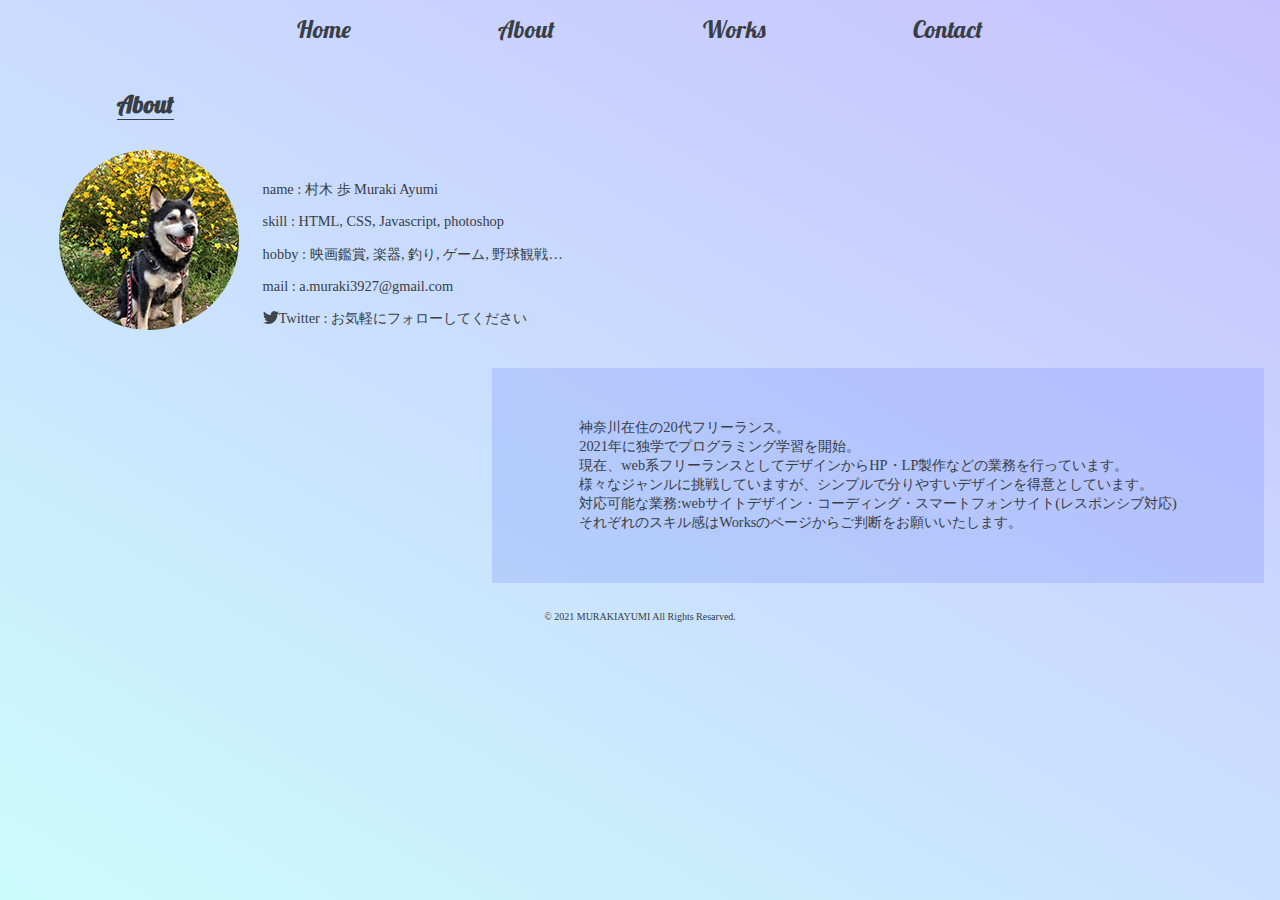
<file: about/about.html>
<!DOCTYPE html>
<html lang="ja">
  <head>
    <title>About</title>
    <meta charset="UTF-8">
    <meta http-equiv="X-UA-Compatible" content="IE=edge">
    <meta name="viewport" content="width=device-width, initial-scale=1.0">
    <link rel="stylesheet" href="css/about.css">
    <link rel="shortcut icon" href="img/favicon2.ico">
    <link rel="preconnect" href="https://fonts.googleapis.com">
    <link rel="preconnect" href="https://fonts.gstatic.com" crossorigin>
    <link href="https://fonts.googleapis.com/css2?family=Lobster&display=swap" rel="stylesheet">
  </head>
  <body>
    <!-------------------- 
      header
    -------------------->
    <header id="header" class="wrapper">
      <div class="humburger-menu">
        <input type="checkbox" id="menu-btn-check">
        <label for="menu-btn-check" class="menu-btn"><span></span></label>
        <div class="menu-content">
          <ul>
            <li>
              <a href="../index.html" class="top-menu-about">Home</a>
            </li>
            <li>
              <a href="./about.html" class="top-menu-about">About</a>
            </li>
            <li>
              <a href="../works/works.html" class="top-menu-works">Works</a>
            </li>
            <li>
              <a href="../contact/contact.html" class="top-menu-works">Contact</a>
            </li>
          </ul>
        </div>
      </div>    
    </header>
    
    <!-------------------- 
      main
    -------------------->
    <main>   
    
      <!-- about-1 -->
      <div class="about">
        <section id="about-1" class="wrapper">
          <div class="title">
            <h2 class="section-title">About</h2>
          </div>
          <div class="content">
            <img src="img/icon1.jpg" alt="アイコン画像です。">
            <div class="text1">
              <p class="p-top">name : 村木 歩  Muraki Ayumi</p>
              <p>skill : HTML, CSS, Javascript, photoshop</p>
              <p>hobby : 映画鑑賞, 楽器, 釣り, ゲーム, 野球観戦…</p>
              <p>mail : a.muraki3927@gmail.com</p> 
              <div class="twitter-box">
                <svg xmlns="http://www.w3.org/2000/svg" width="16" height="16" fill="currentColor" class="bi bi-twitter" viewBox="0 0 16 16">
                  <path d="M5.026 15c6.038 0 9.341-5.003 9.341-9.334 0-.14 0-.282-.006-.422A6.685 6.685 0 0 0 16 3.542a6.658 6.658 0 0 1-1.889.518 3.301 3.301 0 0 0 1.447-1.817 6.533 6.533 0 0 1-2.087.793A3.286 3.286 0 0 0 7.875 6.03a9.325 9.325 0 0 1-6.767-3.429 3.289 3.289 0 0 0 1.018 4.382A3.323 3.323 0 0 1 .64 6.575v.045a3.288 3.288 0 0 0 2.632 3.218 3.203 3.203 0 0 1-.865.115 3.23 3.23 0 0 1-.614-.057 3.283 3.283 0 0 0 3.067 2.277A6.588 6.588 0 0 1 .78 13.58a6.32 6.32 0 0 1-.78-.045A9.344 9.344 0 0 0 5.026 15z"/>
                </svg>
                <a href="https://twitter.com/ayumi_mypace08" class="twitter">Twitter : お気軽にフォローしてください</a>        
              </div>         
            </div>
          </div>
        </section>
        <!-- about-2 -->
        <section id="about-2" class="wrapper">
          <div class="text2">
            <p>
              神奈川在住の20代フリーランス。<br>
              2021年に独学でプログラミング学習を開始。<br>
              現在、web系フリーランスとしてデザインからHP・LP製作などの業務を行っています。<br>
              様々なジャンルに挑戦していますが、シンプルで分りやすいデザインを得意としています。<br>
              対応可能な業務:webサイトデザイン・コーディング・スマートフォンサイト(レスポンシブ対応)<br>
              それぞれのスキル感はWorksのページからご判断をお願いいたします。<br>
            </p>        
          </div>
        </section>
      </div>
    </main>
    <!-------------------- 
      footer
    -------------------->
    <footer id="footer" class="wrapper">  
      <p>&copy; 2021 MURAKIAYUMI All Rights Resarved.</p>
    </footer> 

  </body>

</html>
</file>
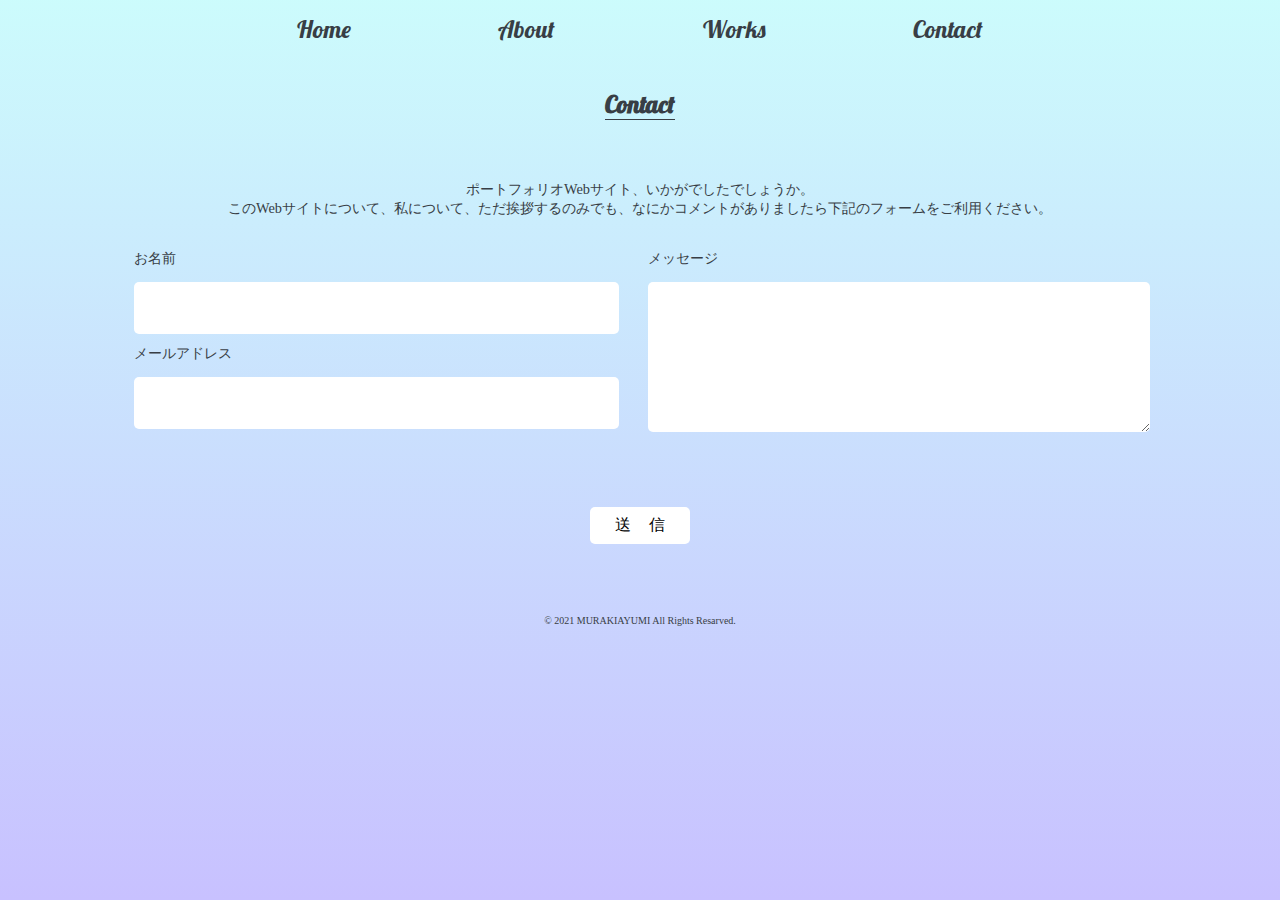
<file: contact/contact.html>
<!DOCTYPE html>
<html lang="ja">
  <head>
    <title>Contact</title>
    <meta charset="UTF-8">
    <meta http-equiv="X-UA-Compatible" content="IE=edge">
    <meta name="viewport" content="width=device-width, initial-scale=1.0">
    <link rel="stylesheet" href="css/contact.css">
    <link rel="preconnect" href="https://fonts.googleapis.com">
    <link rel="preconnect" href="https://fonts.gstatic.com" crossorigin>
    <link href="https://fonts.googleapis.com/css2?family=Lobster&display=swap" rel="stylesheet">
  </head>
  <body>
    <!-------------------- 
      header
    -------------------->
    <header id="header" class="wrapper">
      <div class="humburger-menu">
        <input type="checkbox" id="menu-btn-check">
        <label for="menu-btn-check" class="menu-btn"><span></span></label>
        <div class="menu-content">
          <ul>
            <li>
              <a href="../index.html" class="top-menu-about">Home</a>
            </li>
            <li>
              <a href="../about/about.html" class="top-menu-about">About</a>
            </li>
            <li>
              <a href="../works/works.html" class="top-menu-works">Works</a>
            </li>
            <li>
              <a href="./contact.html" class="top-menu-works">Contact</a>
            </li>
          </ul>
        </div>
      </div>    
    </header>
    <!-------------------- 
      main
    -------------------->
    <!-- mainvisual -->
    <main>

      <section id="contact" class="wrapper">
        <div>
          <h2 class="section-title">Contact</h2>
        </div>
        <div class="content">
          <div class="text">
            <p>
              ポートフォリオWebサイト、いかがでしたでしょうか。<br>
              このWebサイトについて、私について、ただ挨拶するのみでも、なにかコメントがありましたら下記のフォームをご利用ください。
            </p>
          </div>
        </div>
      </section>


      <section id="contact-form">
        <form action="https://api.staticforms.xyz/submit" method="post">
          <div class="name">
            <div class="form-item">
              <p class="form-item-Label">
                <span class="form-item-Label-Required"></span>
                お名前
              </p>
              <input type="text" name="name" required>
            </div>
            <div class="form-item">
              <p class="form-item-Label">
                <span class="form-item-Label-Required"></span>
                メールアドレス
              </p>
              <input type="text" name="email" required>
            </div>
            <div class="message">
              <div class="form-inline">
                <p class="form-item-Label isMsg">
                  <span class="form-item-Label-Required"></span>
                  メッセージ
                </p>
                <textarea name="message" required></textarea>
              </div>
              </div>
            </div>
          </div>
          <input type="text" name="honeypot" style="display:none">
          <input type="hidden" name="accessKey" value="153e5a00-5f89-487e-a547-badd350f0d59">
          <input type="hidden" name="subject" value="Contact us from - example.com">
          <input type="hidden" name="replyTo" value="@">
          <input type="hidden" name="redirectTo" value="https://ayumimuraki.github.io/Portfolio/">
          <div class="btn">
            <input type="submit" class="Form-Btn" value="送    信">
          </div>
        </form>
      </section>

    </main> 
    <!-------------------- 
      footer
    -------------------->
    <footer id="footer" class="wrapper">  
      <p>&copy; 2021 MURAKIAYUMI All Rights Resarved.</p>
    </footer> 

  </body>
</html>
</file>
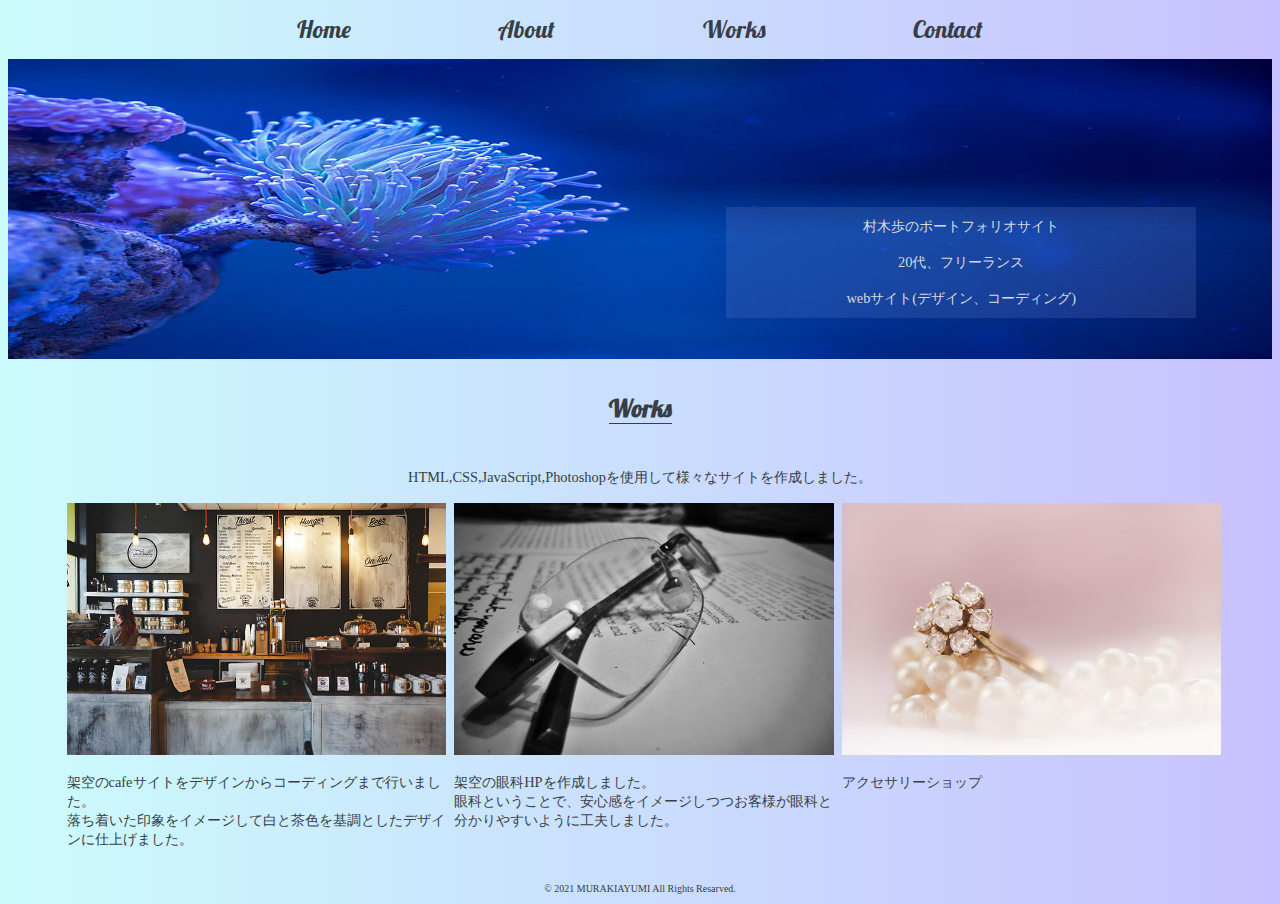
<file: works/works.html>
<!DOCTYPE html>
<html lang="ja">
  <head>
    <title>Works</title>
    <meta charset="UTF-8">
    <meta http-equiv="X-UA-Compatible" content="IE=edge">
    <meta name="viewport" content="width=device-width, initial-scale=1.0">
    <link rel="stylesheet" href="css/worls.css">
    <link rel="preconnect" href="https://fonts.googleapis.com">
    <link rel="preconnect" href="https://fonts.gstatic.com" crossorigin>
    <link href="https://fonts.googleapis.com/css2?family=Lobster&display=swap" rel="stylesheet">
  </head>
  <body>
    <!-------------------- 
      header
    -------------------->
    <header id="header" class="wrapper">
      <div class="humburger-menu">
        <input type="checkbox" id="menu-btn-check">
        <label for="menu-btn-check" class="menu-btn"><span></span></label>
        <div class="menu-content">
          <ul>
            <li>
              <a href="../index.html" class="top-menu-about">Home</a>
            </li>
            <li>
              <a href="../about/about.html" class="top-menu-about">About</a>
            </li>
            <li>
              <a href="./works.html" class="top-menu-works">Works</a>
            </li>
            <li>
              <a href="../contact/contact.html" class="top-menu-works">Contact</a>
            </li>
          </ul>
        </div>
      </div>    
    </header>
    <!-------------------- 
      main
    -------------------->
    <!-- mainvisual -->
    <main>   
      <div id="mainvisual" class="main-img">
        <img src="img/main-visual.jpg" alt="メイン画像">
        <p>
          村木歩のポートフォリオサイト<br>
          <br>
          20代、フリーランス<br>
          <br>
          webサイト(デザイン、コーディング)<br>
        </p>
      </div>
      <!-- works -->
      <section id="works" class="wrapper">
        <div>
          <h2 class="section-title">Works</h2>
          <p class="section-title-p">
            HTML,CSS,JavaScript,Photoshopを使用して様々なサイトを作成しました。
          </p>
        </div>
        <div class="content">
          <div class="text">
            <div class="box2">
              <div class="works-box">              
                <img src="img/works1.jpg" alt="cafeサイトの画像です。"> 
                <p>
                  架空のcafeサイトをデザインからコーディングまで行いました。<br>
                  落ち着いた印象をイメージして白と茶色を基調としたデザインに仕上げました。<br>
              </div>
              <div class="works-box">
                <img src="img/works2.jpg" alt="眼科サイトの画像です。">
                <p>
                  架空の眼科HPを作成しました。<br>
                  眼科ということで、安心感をイメージしつつお客様が眼科と分かりやすいように工夫しました。<br>
                </p>
              </div>
              <div class="works-box">
                <img src="img/works3.jpg" alt="アクセサリーショップサイトの画像です。">
                <p>
                  アクセサリーショップ
                </p>
              </div>
            </div>
          </div>
        </div>
      </section>

    </main> 
    <!-------------------- 
      footer
    -------------------->
    <footer id="footer" class="wrapper">  
      <p>&copy; 2021 MURAKIAYUMI All Rights Resarved.</p>
    </footer> 

  </body>
</html>
</file>
<file: about/css/about.css>
@charset "UTF-8";

/* --------------------
common
-------------------- */

body {
  color:#383e45;
  font-size: 0.9rem;
}
a {
  color: #383e45;
  text-decoration: none;
}
img {
  max-width: 100%;
}
main {
  margin-bottom: 20px;
}
.section-title {
  display: inline-block;
  font-size: 1.5rem;
  margin-top: 30px;
  margin-bottom: 30px;  
  border-bottom: solid 1px #383e45;
}

.wrapper {
  max-width: 1500px;
  margin: 0 auto 100 auto;
  padding: 0 4%;
  text-align: center;
}
#footer p {
  font-size: 10px;
}
h2 {
  font-family: 'Lobster', sans-serif;
  
}
/* --------------------
Phone 
-------------------- */
@media screen and (max-width: 599px) {
  

  /* --------------------
  header
  -------------------- */
  /*-- humburger menu 三本線 --*/
  #header .menu-btn {
    position: fixed;
    top: 10px;
    right: 10px;
    display: flex;
    width: 60px;
    height: 60px;
    justify-content: center;
    align-items: center;
    z-index: 90;
    background-color: #1b1c1dad;
  }

  #header .menu-btn span,
  #header .menu-btn span::before,
  #header .menu-btn span::after {    
    content: '';
    display: block;
    width: 25px;
    height: 3px;
    border-radius: 3px;
    background-color: #ffffff;
    position: absolute;
  }
  .menu-btn span::before {
    bottom: 8px;
    transition: all .5s;
  }
  .menu-btn span::after {
    top: 8px;
    transition: all .5s;
  }

  /*-- humburger menu × --*/    
  #menu-btn-check:checked ~ .menu-btn span {
    background-color: rgba(255, 255, 255, 0);
    transition: all .5s;
  }
  #menu-btn-check:checked ~ .menu-btn span::before {
    bottom: 0;
    transform: rotate(45deg);
    transition: all .5s;
  }
  #menu-btn-check:checked ~ .menu-btn span::after {
    top: 0;
    transform: rotate(-45deg);
    transition: all .5s;
  }

  /*-- humburger menu check-box --*/  
  #menu-btn-check {
    display: none;
  }

  /*-- humburger menu  中--*/
  .menu-content {
    display: flex;
    margin-left: auto;
    width: 100%;
    height: 100%;
    position: fixed;
    top: 0;
    left: 0;
    z-index: 80;
    background-color: #383e45f3;
  }
  .menu-content ul {
    width: 100%;
    padding: 70px 10px 0;

  }
  .menu-content ul li {
    border-bottom: solid 1px #ffffff;
    list-style: none;
  }
  .menu-content ul li a {
    display: block;
    width: 100%;
    font-size: 15px;
    box-sizing: border-box;
    color: #ffffff;
    text-decoration: none;
    padding: 9px 15px 10px 0;
    position: relative;
  }
  .menu-content ul li a::before {
    content: '';
    width: 7px;
    height: 7px;
    border-top: solid 2px #ffffff;
    border-right: solid 2px #ffffff;
    transform: rotate(45deg);
    position: absolute;
    right: 11px;
    top: 17px;
  }


  /*-- humburger menu ×で閉じる --*/
  .menu-content {
    width: 65%;
    height: 100%;
    position: fixed;
    top: 0;
    right: 100%;
    z-index: 80;
    background-color: #383e45d5;
    transition: all .5s;
  }
  #menu-btn-check:checked ~ .menu-content {
   right : 0;
  }

  /* --------------------
  main 
  -------------------- */


  #mainvisual img {
    width: 100%;
  }
  .main-img p {
    display: none;
  }


  /* --------------------
  about
  -------------------- */
  #about-1 {
    flex-direction: column;
  }
  #about-1 {
    margin-bottom: 50px;
  }
  #about-1 img {
    border-radius: 50%;
  }
  #about-1 .text1 {
    width: 340px;
    text-align: left;
    margin: 0 auto;
    padding: 0;

  }

  #about-2 {
    display: flex;
    width: 350px;
    background: rgba(206, 219, 245, 0.596);
    margin: auto;
  }
  #about-2 .text2 {
    text-align: left;
  }


  /* --------------------
  content
  -------------------- */ 
  #contact {
    flex-direction: column;
    
  }
  #contact svg {
    color: rgb(97, 205, 219);
  }
  #contact .twitter {
    color: #383e45;
  }

}

/* --------------------
PC 
-------------------- */
@media screen and (min-width: 600px) and (max-width: 1980px) {
  body {
    background: linear-gradient(-150deg, #6551ff5b, #7ef6f865) fixed;
  }
  section {
    margin: 0 auto;
  }
  /* --------------------
  header
  -------------------- */
  #header {
    margin: 0 auto;
    padding: 0;
  }
  #menu-btn-check {
    display: none;
  }
  #header ul {
    padding: 0;
  }
  #header ul li {
    display: inline;
    list-style: none;
    margin: 72px;
  }
  #header a {
    font-family: 'Lobster', sans-serif;
    font-size: 1.5rem;
  }

  /* --------------------
  main
  -------------------- */
  /*-- mainvisual --*/
  .main-img {
    position: relative;
  }
  .main-img img {
    width: 100%;
    height: 300px;
  }
  .main-img p {
    background: rgba(137, 149, 219, 0.178);
    color: #dadada;
    position: absolute;
    text-align: center;
    bottom: 10%;
    right: 6%;
    width: 450px;
    padding: 10px 10px;
  }

  /*-- about-1 --*/
  #about-1 {
    margin-bottom: 30px;
  }
  #about-1 .title {
    text-align: left;
    margin-left: 5%;
  }
  #about-1 .content {
    display: flex;
  }
  #about-1 img {
    border-radius: 50%;
  }
  #about-1 .text1 {
    margin-left: 24px;
  }
  #about-1 p {
    text-align: left;
  }
  #about-1 .p-top {
    margin-top: 30px;
  }
  .twitter-box {
    color: #383e45f3;
    margin: 0 auto;
    display: flex;
    width: 100%;
    transition:  .5s;
  }
  .twitter-box:hover {
    color: rgb(0, 140, 255);
    transition: .5s;
  }

  /*-- about-2 --*/
  #about-2 {
    padding: 8px;
  }
  #about-2 .text2 {
    display: flex;
    margin-left: auto;
    background: rgba(114, 134, 250, 0.24);
    width: 700px;    
    padding: 36px;
    text-align: left;
    justify-content: center;
  }


  /* --------------------
  footer
  -------------------- */
  #footer {
    margin: 0 auto;
  }
  #footer p {
    text-align: center;
  }

}
</file>
<file: contact/css/contact.css>
@charset "UTF-8";

/* --------------------
common
-------------------- */

body {
  color:#383e45;
  font-size: 0.9rem;
}
a {
  color: #383e45;
  text-decoration: none;
}
img {
  max-width: 100%;
}

main {
  margin-bottom: 20px;
}
.section-title {
  display: inline-block;
  font-size: 1.5rem;
  margin-top: 30px;
  margin-bottom: 30px;  
  border-bottom: solid 1px #383e45;
}
.wrapper {
  max-width: 1500px;
  margin: 0 auto 100 auto;
  padding: 0 4%;
  text-align: center;
}
#footer p {
  font-size: 10px;
}

h2 {
  font-family: 'Lobster', sans-serif;
}
/* --------------------
Phone 
-------------------- */
@media screen and (max-width: 599px) {
  body {
    background: linear-gradient(#7ef6f865, #6551ff5b) fixed;
  }
  
  section {
    display: flex;
  }

  /* --------------------
  header
  -------------------- */
  /*-- humburger menu 三本線 --*/
  #header .menu-btn {
    position: fixed;
    top: 10px;
    right: 10px;
    display: flex;
    width: 60px;
    height: 60px;
    justify-content: center;
    align-items: center;
    z-index: 90;
    background-color: #1b1c1dad;
  }

  #header .menu-btn span,
  #header .menu-btn span::before,
  #header .menu-btn span::after {    
    content: '';
    display: block;
    width: 25px;
    height: 3px;
    border-radius: 3px;
    background-color: #ffffff;
    position: absolute;
  }
  .menu-btn span::before {
    bottom: 8px;
    transition: all .5s;
  }
  .menu-btn span::after {
    top: 8px;
    transition: all .5s;
  }

  /*-- humburger menu × --*/    
  #menu-btn-check:checked ~ .menu-btn span {
    background-color: rgba(255, 255, 255, 0);
    transition: all .5s;
  }
  #menu-btn-check:checked ~ .menu-btn span::before {
    bottom: 0;
    transform: rotate(45deg);
    transition: all .5s;
  }
  #menu-btn-check:checked ~ .menu-btn span::after {
    top: 0;
    transform: rotate(-45deg);
    transition: all .5s;
  }

  /*-- humburger menu check-box --*/  
  #menu-btn-check {
    display: none;
  }

  /*-- humburger menu  中--*/
  .menu-content {
    display: flex;
    margin-left: auto;
    width: 100%;
    height: 100%;
    position: fixed;
    top: 0;
    left: 0;
    z-index: 80;
    background-color: #383e45f3;
  }
  .menu-content ul {
    width: 100%;
    padding: 70px 10px 0;

  }
  .menu-content ul li {
    border-bottom: solid 1px #ffffff;
    list-style: none;
  }
  .menu-content ul li a {
    display: block;
    width: 100%;
    font-size: 15px;
    box-sizing: border-box;
    color: #ffffff;
    text-decoration: none;
    padding: 9px 15px 10px 0;
    position: relative;
  }
  .menu-content ul li a::before {
    content: '';
    width: 7px;
    height: 7px;
    border-top: solid 2px #ffffff;
    border-right: solid 2px #ffffff;
    transform: rotate(45deg);
    position: absolute;
    right: 11px;
    top: 17px;
  }


  /*-- humburger menu ×で閉じる --*/
  .menu-content {
    width: 65%;
    height: 100%;
    position: fixed;
    top: 0;
    right: 100%;
    z-index: 80;
    background-color: #383e45d5;
    transition: all .5s;
  }
  #menu-btn-check:checked ~ .menu-content {
   right : 0;
  }

  /* --------------------
  main
  -------------------- */
    /*-- contact --*/
  #contact {
    flex-direction: column;
  }
  #contact-form {
    background: cornsilk;
    flex-direction: column;
    display: flex;
  }
  #contact .text {
    margin-bottom: 24px;
  }
  /*-- contact-form --*/
  #contact-fotm .input {
    width: 100%;
  }

  /*-- 送信ボタン --*/


}


/* --------------------
PC 
-------------------- */
@media screen and (min-width: 600px) and (max-width: 1980px) {
  body {
    background: linear-gradient(#7ef6f865, #6551ff5b) fixed;
  }

  

  section {
    margin: 0 auto;
  }
  /* --------------------
  header
  -------------------- */
  #header {
    margin: 0 auto;
    padding: 0;
  }
  #menu-btn-check {
    display: none;
  }
  #header ul {
    padding: 0;
  }
  #header ul li {
    display: inline;
    list-style: none;
    margin: 72px;
  }
  #header a {
    font-family: 'Lobster', sans-serif;
    font-size: 1.5rem;
  }

  /* --------------------
  main
  -------------------- */
  /*-- contact --*/
  #contact .text {
    padding: 16px;
  }
  /*-- contact-form --*/
  #contact-form {
    position: relative;
    width: 80%;
    height: 250px;
  }
  #contact-form .name {
    width: 50%;
    height: 250px;
  }
  #contact-form .name p {
    margin-top: 0;
    text-align: left;
  }
  #contact-form .name input {
    width: 95%;
    height: 50px;
    border-radius: 5px;
    border: solid 0px;
    margin-bottom: 10px;
  }
  #contact-form .name .form-inline {
    margin-left: 8px;
  }

  #contact-form .message {
    position: absolute;
    width: 50%;
    height: 100%;
    top: 0;
    right: 0;
  }
  #contact-form .message .form-inline {
    margin-left: 8px;
  }
  #contact-form .message p {
    margin-top: 0;
  }
  #contact-form .message textarea {
    width: 100%;
    height: 146px;
    border-radius: 5px;
    border: solid 0px;
  }

  /*-- 送信ボタン --*/
  .btn {
    display: flex;
    justify-content: center;
    margin-top: 8px;
    margin-bottom: 8px;
  }
  .btn input {
    width: 100px;
    padding: 8px;
    border-radius: 5px;
    border: solid 0px;
    background: #ffffff;
    font-size: 1.0rem;
    
    transition: .5s;
  }

  .btn input:hover {
    cursor: pointer;
    background: #e4e4e4;
    transition: .5s;
  }

  /* --------------------
  footer
  -------------------- */
  #footer {
    margin-top: 100px;
  }
  #footer p {
    text-align: center;
    padding: 16px;
  }


}
</file>
<file: works/css/worls.css>
@charset "UTF-8";

/* --------------------
common
-------------------- */

body {
  color:#383e45;
  font-size: 0.9rem;
}
a {
  color: #383e45;
  text-decoration: none;
}
img {
  max-width: 100%;
}

main {
  margin-bottom: 20px;
}
.section-title {
  display: inline-block;
  font-size: 1.5rem;
  margin-top: 30px;
  margin-bottom: 30px;  
  border-bottom: solid 1px #383e45;
}
.wrapper {
  max-width: 1500px;
  margin: 0 auto 100 auto;
  padding: 0 4%;
  text-align: center;
}
#footer p {
  font-size: 10px;
}

h2 {
  font-family: 'Lobster', sans-serif;
}
/* --------------------
Phone 
-------------------- */
@media screen and (max-width: 599px) {
  
  body {
    background: linear-gradient(-1350deg, #7ef6f865, #6551ff5b);
  }
  
  section {
    display: flex;
  }

  /* --------------------
  header
  -------------------- */
  /*-- humburger menu 三本線 --*/
  #header .menu-btn {
    position: fixed;
    top: 10px;
    right: 10px;
    display: flex;
    width: 60px;
    height: 60px;
    justify-content: center;
    align-items: center;
    z-index: 90;
    background-color: #1b1c1dad;
  }

  #header .menu-btn span,
  #header .menu-btn span::before,
  #header .menu-btn span::after {    
    content: '';
    display: block;
    width: 25px;
    height: 3px;
    border-radius: 3px;
    background-color: #ffffff;
    position: absolute;
  }
  .menu-btn span::before {
    bottom: 8px;
    transition: all .5s;
  }
  .menu-btn span::after {
    top: 8px;
    transition: all .5s;
  }

  /*-- humburger menu × --*/    
  #menu-btn-check:checked ~ .menu-btn span {
    background-color: rgba(255, 255, 255, 0);
    transition: all .5s;
  }
  #menu-btn-check:checked ~ .menu-btn span::before {
    bottom: 0;
    transform: rotate(45deg);
    transition: all .5s;
  }
  #menu-btn-check:checked ~ .menu-btn span::after {
    top: 0;
    transform: rotate(-45deg);
    transition: all .5s;
  }

  /*-- humburger menu check-box --*/  
  #menu-btn-check {
    display: none;
  }

  /*-- humburger menu  中--*/
  .menu-content {
    display: flex;
    margin-left: auto;
    width: 100%;
    height: 100%;
    position: fixed;
    top: 0;
    left: 0;
    z-index: 80;
    background-color: #383e45f3;
  }
  .menu-content ul {
    width: 100%;
    padding: 70px 10px 0;

  }
  .menu-content ul li {
    border-bottom: solid 1px #ffffff;
    list-style: none;
  }
  .menu-content ul li a {
    display: block;
    width: 100%;
    font-size: 15px;
    box-sizing: border-box;
    color: #ffffff;
    text-decoration: none;
    padding: 9px 15px 10px 0;
    position: relative;
  }
  .menu-content ul li a::before {
    content: '';
    width: 7px;
    height: 7px;
    border-top: solid 2px #ffffff;
    border-right: solid 2px #ffffff;
    transform: rotate(45deg);
    position: absolute;
    right: 11px;
    top: 17px;
  }


  /*-- humburger menu ×で閉じる --*/
  .menu-content {
    width: 65%;
    height: 100%;
    position: fixed;
    top: 0;
    right: 100%;
    z-index: 80;
    background-color: #383e45d5;
    transition: all .5s;
  }
  #menu-btn-check:checked ~ .menu-content {
   right : 0;
  }

  /* --------------------
  main 
  -------------------- */

  #mainvisual img {
    width: 100%;
  }
  .main-img p {
    display: none;
  }


  /* --------------------
  about
  -------------------- */
  #about {
    flex-direction: column;
  }

  /* --------------------
  works
  -------------------- */
  
  #works {
    flex-direction: column;
  }
  #works .works-box2 {
    width: 100%;
    margin-bottom: 30px;
  }
  #works .btn {
    margin-left: auto;
    text-align: center;
    width: 150px;
    padding: 4px;
    border: 1px solid #383e45;
    border-radius: 30px;
    right: 0;
  }  
  #works .btn-menu {
    color: #383e45;
  }
  #works .btn:hover {
    cursor: pointer;
  }

  /* --------------------
  content
  -------------------- */ 
  #contact {
    flex-direction: column;
  }
  #contact svg {
    color: rgb(97, 205, 219);
  }
  #contact .twitter {
    color: #383e45;
  }

}


/* --------------------
PC 
-------------------- */
@media screen and (min-width: 600px) and (max-width: 1980px) {
  
  body {
    background: linear-gradient(-1350deg, #7ef6f865, #6551ff5b);
  }
  section {
    margin: 0 auto;
  }
  /* --------------------
  header
  -------------------- */
  #header {
    margin: 0 auto;
    padding: 0;
  }
  #menu-btn-check {
    display: none;
  }
  #header ul {
    padding: 0;
  }
  #header ul li {
    display: inline;
    list-style: none;
    margin: 72px;
  }
  #header a {
    font-family: 'Lobster', sans-serif;
    font-size: 1.5rem;
  }

  /* --------------------
  main
  -------------------- */
  /*-- mainvisual --*/
  .main-img {
    position: relative;
  }
  .main-img img {
    width: 100%;
    height: 300px;
  }
  .main-img p {
    background: rgba(137, 149, 219, 0.178);
    color: #dadada;
    position: absolute;
    text-align: center;
    bottom: 10%;
    right: 6%;
    width: 450px;
    padding: 10px 10px;
  }
  /* --------------------
  works
  -------------------- */
  
  #works .box2 {
    display: flex;
  }
  #works img {
    justify-content: space-between;
  }
  #works .works-box {
    text-align: left;
    margin-left: 8px;
    border-radius: 10%;
  }
  #works .section-title-p {
    margin-bottom: 16px;
  }


}
</file>
